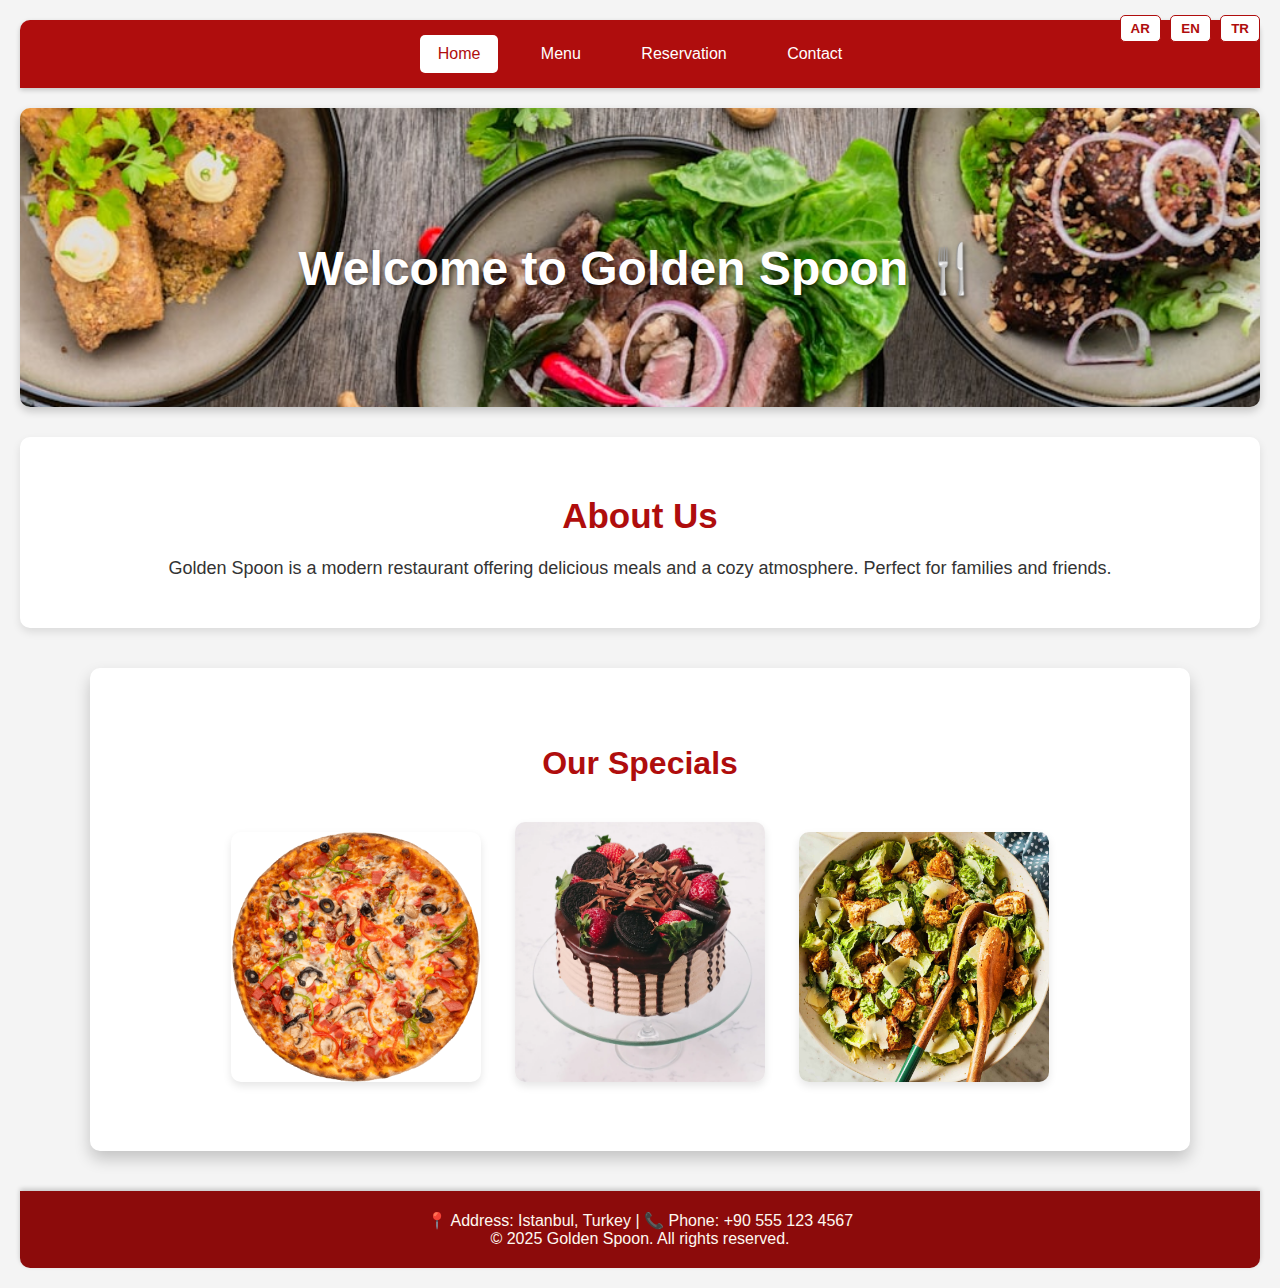
<file: index.html>
<!DOCTYPE html>
<html lang="en">

<head>
  <meta charset="UTF-8">
  <meta name="viewport" content="width=device-width, initial-scale=1.0">
  <title>Home</title>
  <link rel="stylesheet" href="style.css">
</head>

<body>

  <nav>
    <a data-translate="home" href="index.html" class="active">Home</a>
    <a data-translate="menu" href="menu.html">Menu</a>
    <a data-translate="reservation" href="reservation.html">Reservation</a>
    <a data-translate="contact" href="#contact">Contact</a>
  </nav>
  <div class="lang-switcher">
    <button onclick="setLanguage('ar')">AR</button>
    <button onclick="setLanguage('en')">EN</button>
    <button onclick="setLanguage('tr')">TR</button>
  </div>

  <div class="hero">
    <h1 data-translate="welcome">Welcome to Golden Spoon 🍴</h1>
  </div>


  <section class="about">
    <h2 data-translate="about_title">About Us</h2>
    <p data-translate="about_text">Golden Spoon is a modern restaurant offering delicious meals and a cozy atmosphere.
      Perfect for families and
      friends.</p>
  </section>


  <section class="featured">
    <h2 data-translate="specials">Our Specials</h2>
    <a href="menu.html#fast_food"><img src="images/Pizza.jpg" alt="Pizza" width="250"></a>
    <a href="menu.html#desserts"><img src="images/Pasta.jpg" alt="Pasta" width="250"></a>
    <a href="menu.html#main_courses"><img src="images/Salad.jpg" alt="Salad" width="250"></a>
  </section>


  <footer id="contact">
    <p data-translate="address">📍 Address: Istanbul, Turkey | 📞 Phone: +90 555 123 4567</p>
    <p data-translate="copyright">&copy; 2025 Golden Spoon. All rights reserved.</p>
  </footer>

  <script src="./script.js" defer></script>
  <script src="./translations.js" defer></script>
</body>

</html>
</file>
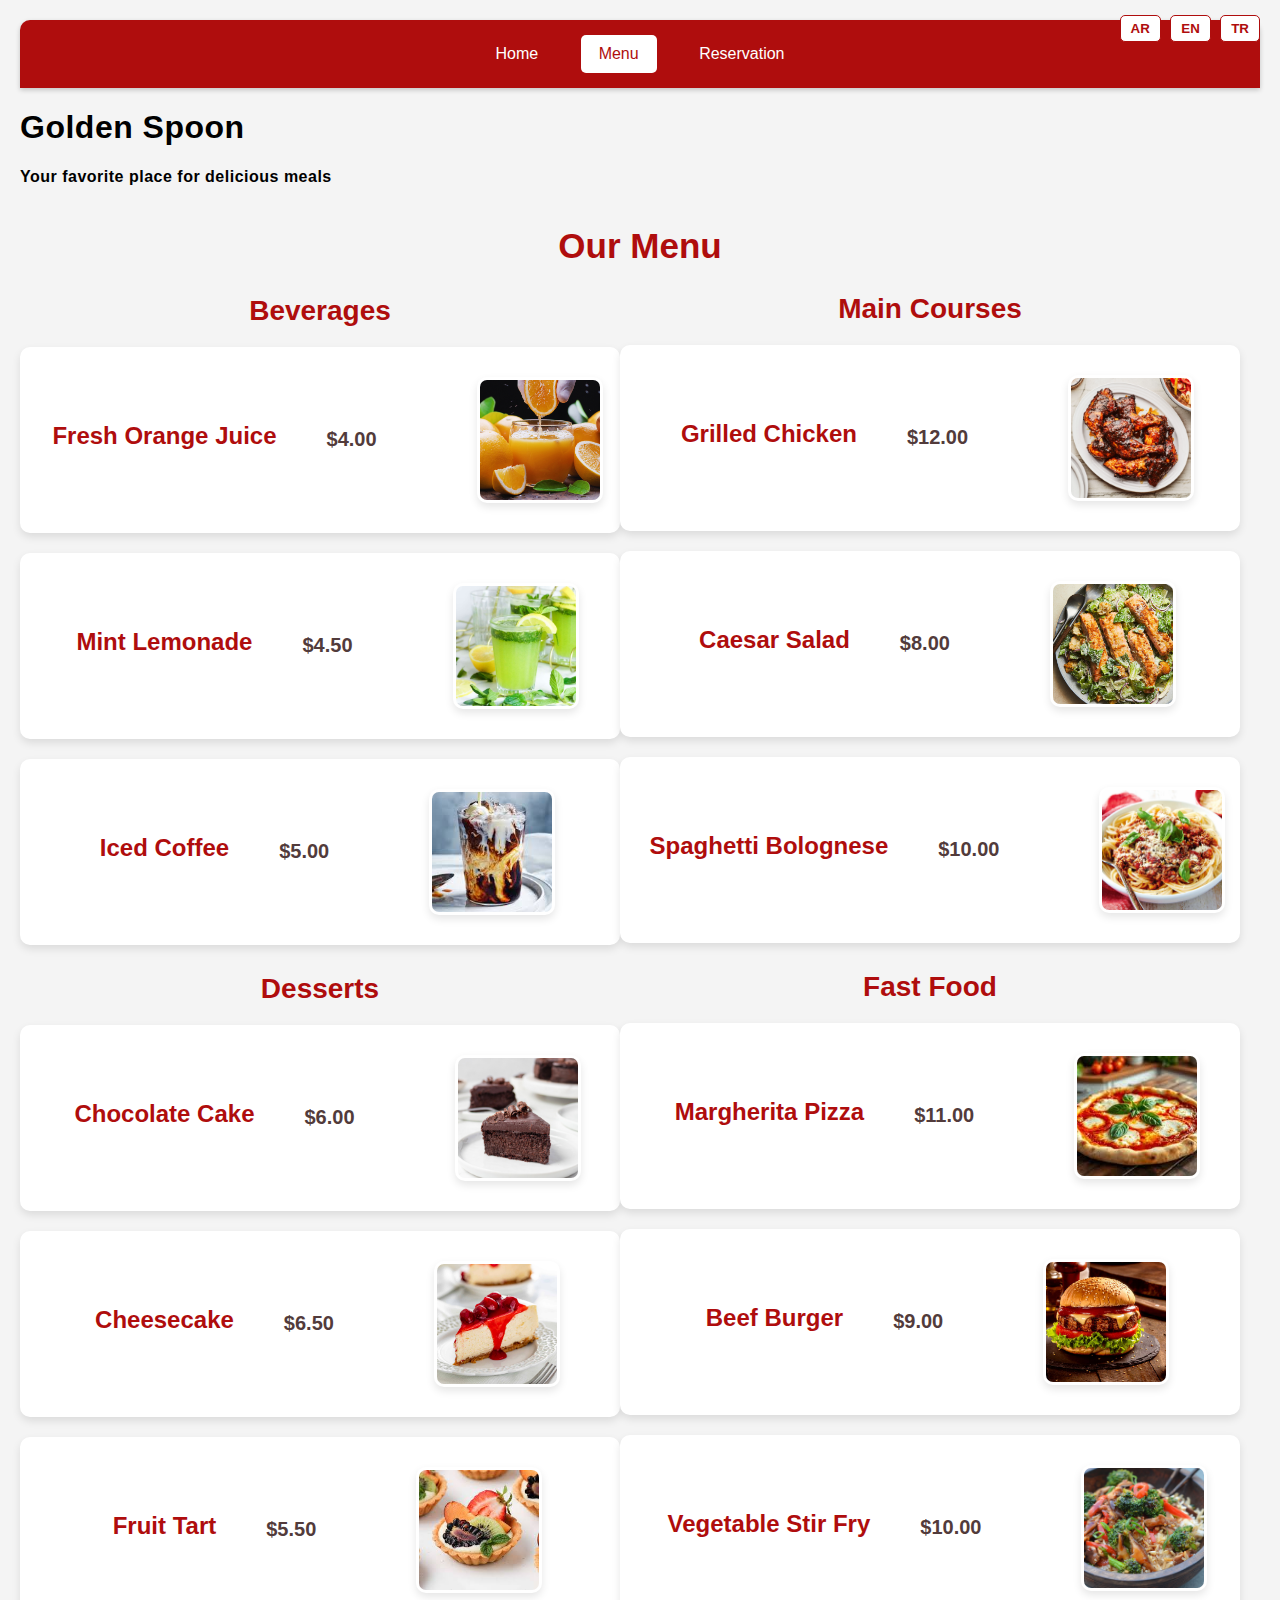
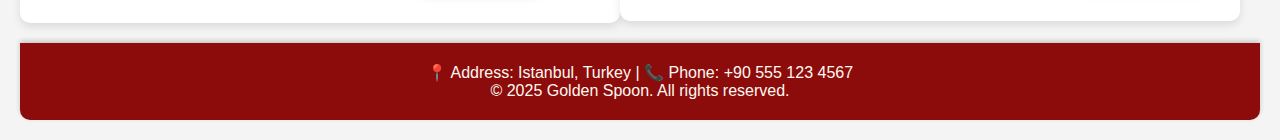
<file: menu.html>
<!DOCTYPE html>
<html lang="en">

<head>
    <meta charset="UTF-8">
    <meta name="viewport" content="width=device-width, initial-scale=1.0">
    <title> Menu </title>
    <link rel="stylesheet" href="style.css">
</head>

<body>
    <nav>
        <a data-translate="home" href="index.html">Home</a>
        <a data-translate="menu" href="menu.html" class="active">Menu</a>
        <a data-translate="reservation" href="reservation.html">Reservation</a>
    </nav>
    <div class="lang-switcher">
        <button onclick="setLanguage('ar')">AR</button>
        <button onclick="setLanguage('en')">EN</button>
        <button onclick="setLanguage('tr')">TR</button>
    </div>
    <header class="header">
        <h1 data-translate="restaurant_name">Golden Spoon</h1>
        <p data-translate="restaurant_description">Your favorite place for delicious meals</p>
    </header>
    <h2 data-translate="our_menu">Our Menu</h2>

    <section>
        <div class="menu-section">
            <div id="main_courses">
                <h3 data-translate="main_courses">Main Courses</h3>
                <a href="urun.html">
                    <div class="menu-item">
                        <h3 data-translate="grilled_chicken">Grilled Chicken</h3>
                        <p>$12.00</p>
                        <img class="menu-item-img" src="images/Grilled Chicken.jpg" alt="Grilled Chicken" width="300">
                    </div>
                </a>
                <a href="urun.html">
                    <div class="menu-item">
                        <h3 data-translate="caesar_salad">Caesar Salad</h3>
                        <p>$8.00</p>
                        <img class="menu-item-img" src="images/Caesar Salad.jpg" alt="Caesar Salad" width="300">
                    </div>
                </a>
                <a href="urun.html">
                    <div class="menu-item">
                        <h3 data-translate="spaghetti_bolognese">Spaghetti Bolognese</h3>
                        <p>$10.00</p>
                        <img class="menu-item-img" src="images/Spaghetti Bolognese.jpg" alt="Spaghetti Bolognese"
                            width="300">
                    </div>
                </a>
            </div>
            <div id="fast_food">
                <h3 data-translate="fast_food">Fast Food</h3>
                <a href="urun.html">
                    <div class="menu-item">
                        <h3 data-translate="margherita_pizza">Margherita Pizza</h3>
                        <p>$11.00</p>
                        <img class="menu-item-img" src="images/Margherita Pizza.jpg" alt="Margherita Pizza" width="300">
                    </div>
                </a>
                <a href="urun.html">
                    <div class="menu-item">
                        <h3 data-translate="beef_burger">Beef Burger</h3>
                        <p>$9.00</p>
                        <img class="menu-item-img" src="images/Beef Burger.jpg" alt="Beef Burger" width="300">
                    </div>
                </a>
                <a href="urun.html">
                    <div class="menu-item">
                        <h3 data-translate="vegetable_stir_fry">Vegetable Stir Fry</h3>
                        <p>$10.00</p>
                        <img class="menu-item-img" src="images/Vegetable Stir Fry.jpg" alt="Vegetable Stir Fry"
                            width="300">
                    </div>
                </a>
            </div>
        </div>


        <div class="menu-section1">
            <div id="beverages">
                <h3 data-translate="beverages">Beverages</h3>
                <a href="urun.html">
                    <div class="menu-item">
                        <h3 data-translate="fresh_orange_juice">Fresh Orange Juice</h3>
                        <p>$4.00</p>
                        <img class="menu-item-img" src="images/Fresh Orange Juice.jpg" alt="Fresh Orange Juice"
                            width="300">
                    </div>
                </a>

                <a href="urun.html">
                    <div class="menu-item">
                        <h3 data-translate="mint_lemonade">Mint Lemonade</h3>
                        <p>$4.50</p>
                        <img class="menu-item-img" src="images/Mint Lemonade.jpg" alt="Mint Lemonade" width="300">
                    </div>
                </a>

                <a href="urun.html">
                    <div class="menu-item">
                        <h3 data-translate="iced_coffee">Iced Coffee</h3>
                        <p>$5.00</p>
                        <img class="menu-item-img" src="images/Iced Coffee.jpg" alt="Iced Coffee" width="300">
                    </div>
                </a>
            </div>
            <div id="desserts">
                <h3 data-translate="desserts">Desserts</h3>
                <a href="urun.html">
                    <div class="menu-item">
                        <h3 data-translate="chocolate_cake">Chocolate Cake</h3>
                        <p>$6.00</p>
                        <img class="menu-item-img" src="images/Chocolate Cake.jpg" alt="Chocolate Cake" width="300">
                    </div>
                </a>
                <a href="urun.html">
                    <div class="menu-item">
                        <h3 data-translate="cheesecake">Cheesecake</h3>
                        <p>$6.50</p>
                        <img class="menu-item-img" src="images/Cheesecake.jpg" alt="Cheesecake" width="300">
                    </div>
                </a>
                <a href="urun.html">
                    <div class="menu-item">
                        <h3 data-translate="fruit_tart">Fruit Tart</h3>
                        <p>$5.50</p>
                        <img class="menu-item-img" src="images/Fruit Tart.jpg" alt="Fruit Tart" width="300">
                    </div>
                </a>
            </div>
        </div>
    </section>

    <footer id="contact">
        <p data-translate="address">📍 Address: Istanbul, Turkey | 📞 Phone: +90 555 123 4567</p>
        <p data-translate="copyright">&copy; 2025 Golden Spoon. All rights reserved.</p>
    </footer>

    <script src="./script.js" defer></script>
    <script src="./translations.js" defer></script>
</body>

</html>
</file>
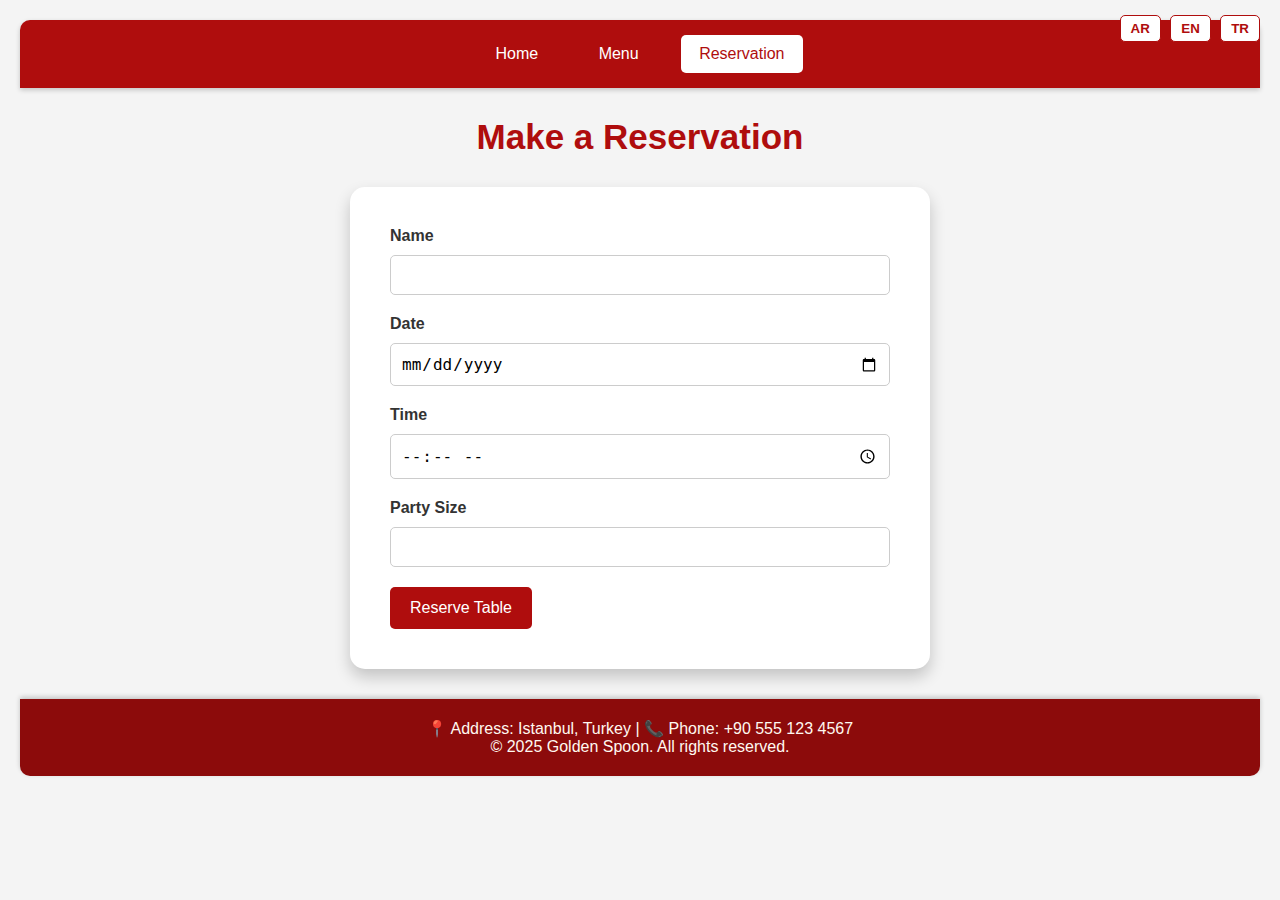
<file: reservation.html>
<!DOCTYPE html>
<html lang="en">

<head>
    <meta charset="UTF-8">
    <meta name="viewport" content="width=device-width, initial-scale=1.0">
    <title>Reservation</title>
    <link rel="stylesheet" href="style.css">
</head>

<body>
    <nav>
        <a data-translate="home" href="index.html">Home</a>
        <a data-translate="menu" href="menu.html">Menu</a>
        <a data-translate="reservation" href="reservation.html" class="active">Reservation</a>
    </nav>
    <div class="lang-switcher">
        <button onclick="setLanguage('ar')">AR</button>
        <button onclick="setLanguage('en')">EN</button>
        <button onclick="setLanguage('tr')">TR</button>
    </div>
    <h2 data-translate="make_reservation">Make a Reservation</h2>
    <form id="reservationForm">
        <label for="name" data-translate="name">Name:</label>
        <input type="text" id="name" name="name" required>

        <label for="date" data-translate="date">Date:</label>
        <input type="date" id="date" name="date" required>

        <label for="time" data-translate="time">Time:</label>
        <input type="time" id="time" name="time" required>

        <label for="party_size" data-translate="party_size">Party Size:</label>
        <input type="number" id="party_size" name="party_size" required>

        <button type="submit" data-translate="submit">Reserve Table</button>
    </form>

    <div id="confirmation" style="display:none; color: green; margin-top: 20px;">
        ✅ Reservation created successfully!
        <div id="print">
            <p><strong>Name:</strong> <span id="confirm-name"></span></p>
            <p><strong>Date:</strong> <span id="confirm-date"></span></p>
            <p><strong>Time:</strong> <span id="confirm-time"></span></p>
            <p><strong>Party Size:</strong> <span id="confirm-party"></span></p>
        </div>
        <button class="print" onclick="myFunction()">print</button>
    </div>


    <footer id="contact">
        <p data-translate="address">📍 Address: Istanbul, Turkey | 📞 Phone: +90 555 123 4567</p>
        <p data-translate="copyright">&copy; 2025 Golden Spoon. All rights reserved.</p>
    </footer>
    <script src="./script.js" defer></script>
    <script src="./translations.js" defer></script>

</body>

</html>
</file>
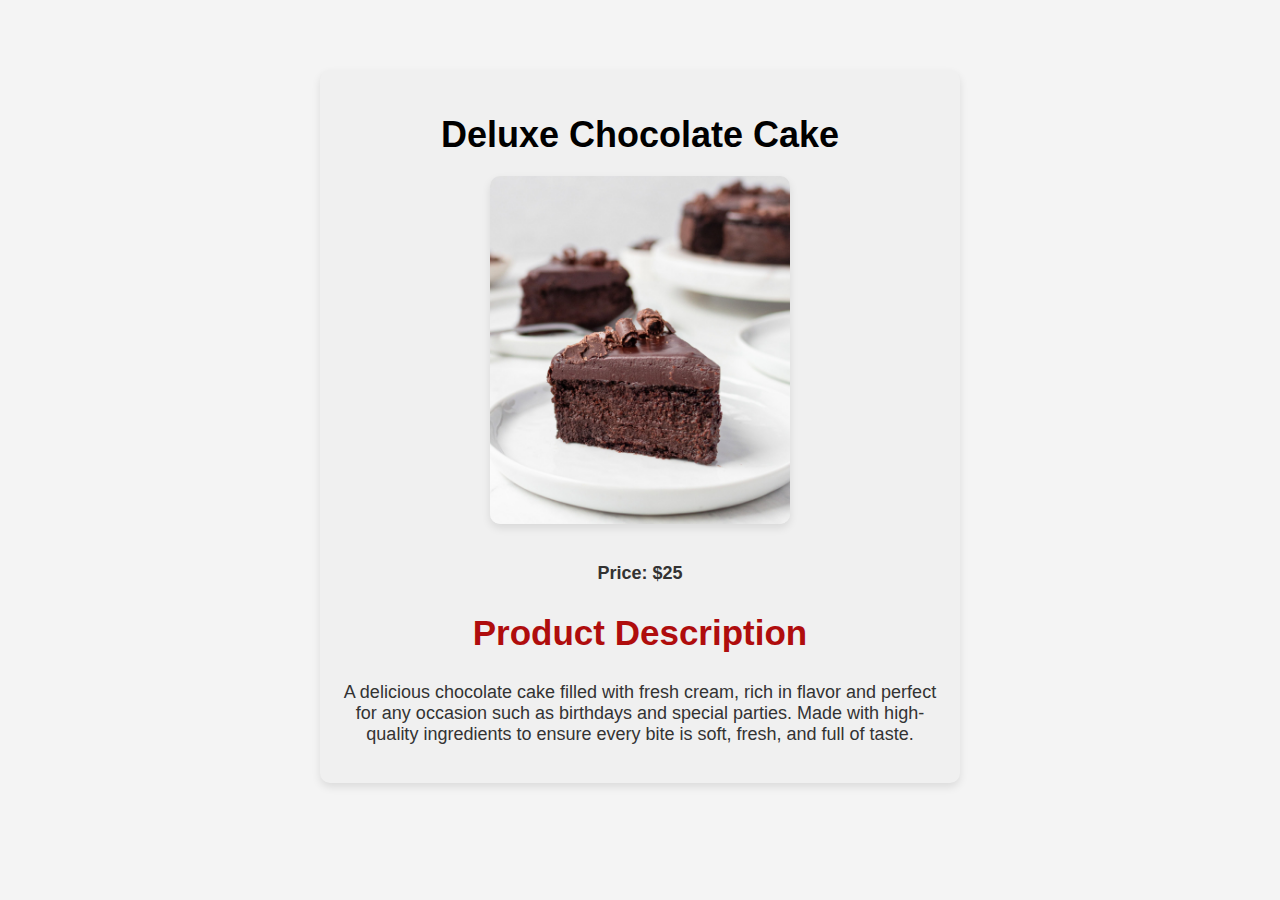
<file: urun.html>
<!DOCTYPE html>
<html lang="en">

<head>
    <meta charset="UTF-8">
    <title>Product Description - Chocolate Cake</title>
    <meta name="viewport" content="width=device-width, initial-scale=1.0">
    <link rel="stylesheet" href="./style.css">
</head>

<body>

    <div class="kek-div">
        <h1>Deluxe Chocolate Cake</h1>
        <img src="./images/Chocolate Cake.jpg" alt="Chocolate Cake" width="300">
        <p class="price"><strong>Price:</strong> $25</p>


        <h2>Product Description</h2>
        <p>
            A delicious chocolate cake filled with fresh cream, rich in flavor and perfect for any occasion such as
            birthdays and special parties.
            Made with high-quality ingredients to ensure every bite is soft, fresh, and full of taste.
        </p>
    </div>
</body>

</html>
</file>
<file: style.css>
body {
  font-family: Arial, sans-serif;
  background-color: #f4f4f4;
  margin: 0;
  padding: 20px;
}

nav {
  background-color: #af0d0d;
  color: #fff8f0;
  border-radius: 10px 10px 0 0;
  padding: 15px 0;
  text-align: center;
  margin-bottom: 20px;
  box-shadow: 0 2px 5px rgba(0, 0, 0, 0.2);
}

nav a {
  display: inline-block;
  margin: 0 10px;
  padding: 10px 18px;
  text-decoration: none;
  color: #fff;
  font-weight: 500;
  border-radius: 5px;
}

nav a:hover {
  background-color: #fff;
  color: #af0d0d;
  border: 1px solid #af0d0d;
}

nav a.active {
  background-color: #fff;
  color: #af0d0d;
  border-radius: 5px;
}

.hero {
  background: url("./images/arkaplan.jpg") no-repeat center center/cover;
  color: white;
  padding: 100px;
  text-align: center;
  border-radius: 10px;
  box-shadow: 0 4px 8px rgba(0, 0, 0, 0.2);
  margin-bottom: 30px;
}

.hero h1 {
  font-size: 48px;
  margin-bottom: 10px;
  text-shadow: 2px 2px 4px rgba(0, 0, 0, 0.5);
}

.about {
  background: white;
  padding: 30px;
  border-radius: 10px;
  box-shadow: 0 4px 8px rgba(0, 0, 0, 0.1);
  margin-bottom: 30px;
  text-align: center;
}

.about h2 {
  color: #af0d0d;
  margin-bottom: 15px;
}

.about p {
  line-height: 1.6;
  color: #333;
  font-size: 18px;
  margin-bottom: 15px;
}

.featured {
  background: white;
  padding: 50px;
  box-shadow: 0 8px 16px rgba(0, 0, 0, 0.2);
  margin: 40px auto;
  text-align: center;
  max-width: 1000px;
  border-radius: 10px;
}

.featured h2 {
  color: #af0d0d;
  margin-bottom: 25px;
  font-size: 32px;
}

.featured img {
  margin: 15px;
  border-radius: 10px;
  box-shadow: 0 4px 8px rgba(0, 0, 0, 0.1);
  transition: transform 0.3s ease, box-shadow 0.3s ease;
}

.featured img:hover {
  transform: scale(1.05);
  box-shadow: 0 8px 16px rgba(0, 0, 0, 0.2);
}

.menu-section {
  float: right;
  width: 50%;
  margin-top: -30px;
  margin-right: 20px;
}

footer {
  text-align: center;
  padding: 20px 0;
  background-color: #8c0b0b;
  color: #fff8f0;
  border-radius: 0 0 10px 10px;
  width: 100%;
  box-shadow: 0 -2px 5px rgba(0, 0, 0, 0.2);
}

footer p {
  margin: 0;
  font-size: 16px;
}

header {
  letter-spacing: 0.5px;
  font-weight: 600;
  margin-bottom: 40px;
}

h2 {
  color: #af0d0d;
  font-size: 35px;
  text-align: center;
}

h3 {
  color: #af0d0d;
  margin-bottom: 10px;
  font-size: 28px;
  text-align: center;
}

.menu-item {
  background: white;
  padding: 30px 20px;
  padding-right: 5px;
  margin: 20px auto;
  border-radius: 10px;
  box-shadow: 0 4px 8px rgba(0, 0, 0, 0.1);
  max-width: 600px;
  text-align: center;
  display: flex;
  align-items: center;
  justify-content: center;
  gap: 50px;
}

.menu-item-img {
  border-radius: 10px;
  box-shadow: 0 4px 8px rgba(0, 0, 0, 0.1);
  margin-left: 50px;
  width: 120px;
  height: 120px;
  object-fit: cover;
  padding: 3px;
}

.menu-item-img:hover {
  transform: scale(1.1);
  transition: transform 0.3s ease;
}

.menu-item:hover {
  transform: scale(1.05);
  box-shadow: 0 8px 16px rgba(0, 0, 0, 0.2);
}

.menu-item h3 {
  text-align: left;
  margin: 0 0 8px 0;
  font-size: 24px;
  color: #af0d0d;
}

.menu-item p {
  text-align: left;
  font-size: 20px;
  color: #523b3b;
  font-weight: bold;
}

form {
  max-width: 500px;
  margin: 30px auto;
  background: #fff;
  padding: 40px;
  border-radius: 15px;
  box-shadow: 0 8px 16px rgba(0, 0, 0, 0.2);
}

form label {
  display: block;
  margin-bottom: 10px;
  font-weight: bold;
  color: #333;
}

form input,
form select {
  width: 100%;
  padding: 10px;
  margin-bottom: 20px;
  border: 1px solid #ccc;
  border-radius: 5px;
  font-size: 16px;
}

form button {
  background-color: #af0d0d;
  color: white;
  border: none;
  padding: 12px 20px;
  border-radius: 5px;
  cursor: pointer;
  font-size: 16px;
  transition: background-color 0.3s ease;
}

form button:hover {
  background-color: #8c0b0b;
}

#confirmation {
  display: none;
  background-color: #d4edda;
  color: #155724;
  border: 1px solid #c3e6cb;
  padding: 15px;
  border-radius: 10px;
  margin: 20px auto;
  max-width: 500px;
  font-weight: bold;
}

#name {
  padding: 10px;
  border-radius: 5px;
  border: 1px solid #ccc;
  font-size: 16px;
  width: 100%;
  box-sizing: border-box;
}

#date {
  padding: 10px;
  border-radius: 5px;
  border: 1px solid #ccc;
  font-size: 16px;
  width: 100%;
  box-sizing: border-box;
}

#time {
  padding: 10px;
  border-radius: 5px;
  border: 1px solid #ccc;
  font-size: 16px;
  width: 100%;
  box-sizing: border-box;
}

#party_size {
  padding: 10px;
  border-radius: 5px;
  border: 1px solid #ccc;
  font-size: 16px;
  width: 100%;
  box-sizing: border-box;
}

.lang-switcher {
  position: absolute;
  top: 15px;
  right: 20px;
}

.lang-switcher button {
  background-color: #fff;
  border: 1px solid #af0d0d;
  color: #af0d0d;
  padding: 5px 10px;
  margin-left: 5px;
  border-radius: 5px;
  cursor: pointer;
  font-weight: bold;
}

.lang-switcher button:hover {
  background-color: #af0d0d;
  color: #fff;
}

body.rtl {
  direction: rtl;
  text-align: right;
}

body.rtl nav a {
  margin: 0 0 0 10px;
}

body.rtl .menu-item {
  flex-direction: row-reverse;
}

body.rtl .lang-switcher {
  text-align: left;
}
.kek-div {
  background-color: #f0f0f0;
  padding: 20px;
  border-radius: 10px;
  box-shadow: 0 4px 8px rgba(0, 0, 0, 0.1);
  margin: 50px auto;
  max-width: 600px;
  text-align: center;
}
.kek-div h1 {
  margin-bottom: 20px;
  font-size: 36px;
}
.kek-div img {
  border-radius: 10px;
  box-shadow: 0 4px 8px rgba(0, 0, 0, 0.1);
  margin-bottom: 20px;
  width: 100%;
  max-width: 300px;
  height: auto;
}
.kek-div p {
  font-size: 18px;
  color: #333;
}
.price {
  font-size: 24px;
  font-weight: bold;
  margin: 15px 0;
}
a {
  text-decoration: none;
}
@media (max-width: 768px) {
  nav {
    display: flex;
    flex-direction: row;
    justify-content: center;
    align-items: center;
    padding: 10px;
  }

  nav a {
    display: block;
    margin: 8px 0;
    padding: 12px;
    font-size: 16px;
  }

  .hero {
    padding: 50px 20px;
  }

  .hero h1 {
    font-size: 28px;
  }

  .about,
  .featured {
    padding: 20px;
  }

  .featured img {
    width: 100%;
    max-width: 250px;
    margin: 10px auto;
    display: block;
  }

  .menu-section,
  .menu-section1 {
    width: 100%;
    float: none;
    margin: 0 0 15px 0;
    display: block;
  }

  .menu-item {
    flex-direction: row;
    width: 100%;
    gap: 10px;
    padding: 15px;
  }

  .menu-item-img {
    width: 80px;
    height: 80px;
  }

  .menu-item h3 {
    font-size: 18px;
  }

  .menu-item p {
    font-size: 16px;
  }

  form {
    padding: 20px;
    margin: 15px;
  }

  .modal-content {
    width: 90%;
  }
  .kek-div {
    padding: 15px;
    margin: 20px auto;
  }

  .lang-switcher {
    position: static;
    text-align: center;
    margin: 10px 0;
  }
}
</file>
